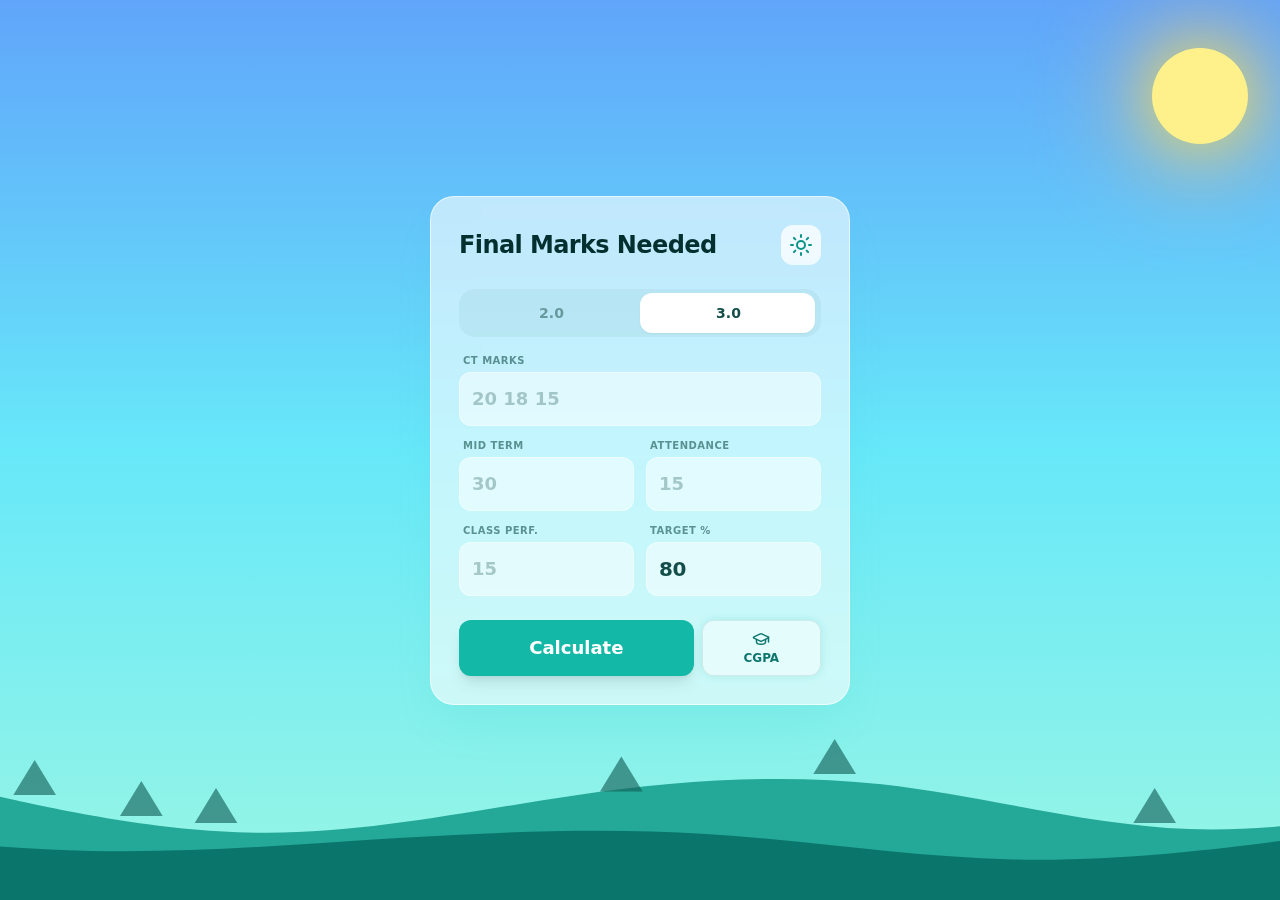
<file: index.html>
<!doctype html>
<html lang="en">
  <head>
    <meta charset="UTF-8" />
    <link rel="icon" type="image/svg+xml" href="./exam.png" />
    <!-- For Android Chrome -->
<link rel="manifest" href="./manifest.json" />

<!-- For iPhone/iPad -->
<link rel="apple-touch-icon" href="./exam.png" />
    <meta name="viewport" content="width=device-width, initial-scale=1.0" />
    <title>Marks & CGPA Calculator</title>
    <script type="module" crossorigin src="./assets/index-DgL7R6mx.js"></script>
    <link rel="stylesheet" crossorigin href="./assets/index-ob4JiF6B.css">
  </head>
  <body>
    <div id="root"></div>
  </body>
</html>
</file>
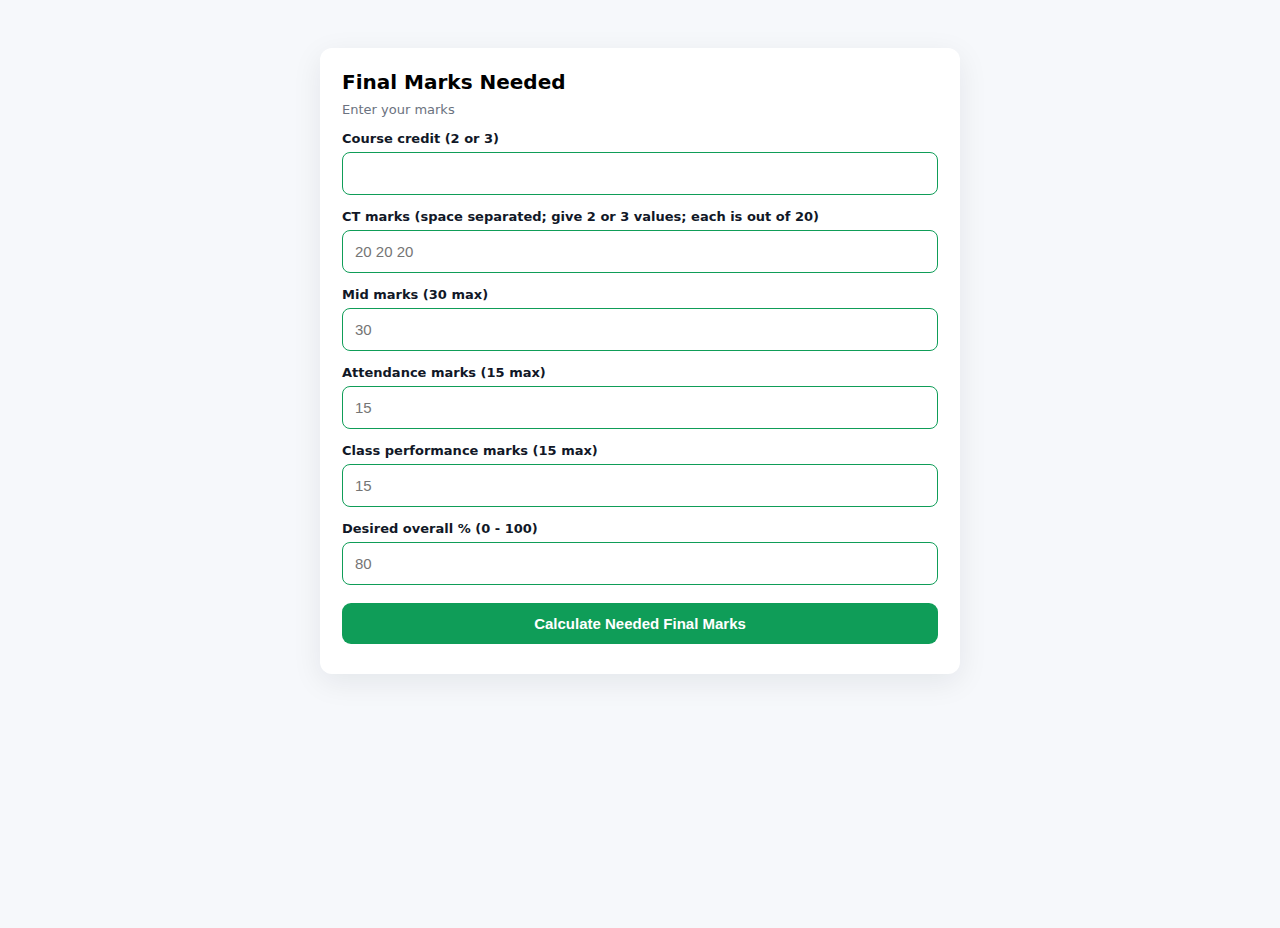
<file: Final.html>
<!DOCTYPE html>
<html lang="en">
<head>
<meta charset="utf-8" />
<meta name="viewport" content="width=device-width,initial-scale=1" />
<title>Final Marks Needed — Calculator</title>
<style>
  :root{
    --card-bg:#ffffff; --page-bg:#f6f8fb; --accent:#0f9d58;
    --muted:#6b7280;
  }
  html,body{height:100%;margin:0;background:var(--page-bg);font-family:Inter,system-ui,Segoe UI,Roboto,Arial;}
  .wrap{max-width:640px;margin:28px auto;padding:20px;}
  .card{background:var(--card-bg);border-radius:12px;padding:22px;box-shadow:0 8px 30px rgba(16,24,40,0.08);}
  h1{margin:0 0 8px;font-size:20px}
  p.lead{margin:0;color:var(--muted);font-size:13px}
  label{display:block;margin-top:14px;font-weight:600;font-size:13px;color:#111827}
  input[type="text"]{width:100%;padding:12px;border-radius:8px;border:1px solid #0f9d58;font-size:15px;margin-top:6px;box-sizing:border-box;}
  input[placeholder]{color:#ff0000}
  .small{font-size:12px;color:var(--muted);margin-top:6px}
  button{display:block;width:100%;margin-top:18px;padding:12px;border-radius:9px;border:0;background:var(--accent);color:white;font-weight:700;font-size:15px;cursor:pointer}
  button:active{transform:translateY(1px)}
  .result{margin-top:18px;background:#f3f4f6;padding:14px;border-radius:8px;color:#111827;font-weight:600}
  .muted-line{color:var(--muted);font-weight:500;font-size:13px;margin-top:8px}
  @media (max-width:420px){
    .wrap{padding:12px}
    .card{padding:16px}
    h1{font-size:18px}
  }
</style>
</head>
<body>
<div class="wrap">
  <div class="card" role="region" aria-label="Final marks calculator">
    <h1>Final Marks Needed</h1>
    <p class="lead">Enter your marks</p>

    <form id="calcForm" autocomplete="off" novalidate>
      <label>Course credit (2 or 3)</label>
      <input id="credit" type="text" inputmode="numeric" placeholder="" />

      <label>CT marks (space separated; give 2 or 3 values; each is out of 20)</label>
      <input id="ct" type="text" inputmode="decimal" placeholder="20 20 20" />

      <label>Mid marks (<span id="midHint">30</span> max)</label>
      <input id="mid" type="text" inputmode="decimal" placeholder="30" />

      <label>Attendance marks (<span id="attHint">15</span> max)</label>
      <input id="attendance" type="text" inputmode="decimal" placeholder="15" />

      <label>Class performance marks (<span id="cpHint">15</span> max)</label>
      <input id="classperf" type="text" inputmode="decimal" placeholder="15" />

      <label>Desired overall % (0 - 100)</label>
      <input id="target" type="text" inputmode="decimal" placeholder="80" />

      <button type="submit" id="calcBtn">Calculate Needed Final Marks</button>
    </form>

    <div id="result" class="result" aria-live="polite" style="display:none;"></div>
    <div class="muted-line"></div>
  </div>
</div>

<script>
(function(){
  const form = document.getElementById('calcForm');
  const inputs = Array.from(form.querySelectorAll('input'));
  const creditEl = document.getElementById('credit');
  const midHint = document.getElementById('midHint');
  const attHint = document.getElementById('attHint');
  const cpHint = document.getElementById('cpHint');
  const resultDiv = document.getElementById('result');

  // move focus on Enter; last field triggers calculation
  inputs.forEach((inp, idx) => {
    inp.addEventListener('keydown', (e) => {
      if (e.key === 'Enter') {
        e.preventDefault();
        const next = inputs[idx + 1];
        if (next) next.focus();
        else document.getElementById('calcBtn').focus(); // focus button, submit will run
      }
    });
  });

  // update hints when credit changes
  creditEl.addEventListener('input', () => {
    const c = parseInt(creditEl.value);
    if (c === 2) {
      midHint.textContent = '20';
      attHint.textContent = '10';
      cpHint.textContent = '10';
    } else {
      midHint.textContent = '30';
      attHint.textContent = '15';
      cpHint.textContent = '15';
    }
  });

  // parse CT string into numeric array (accepts commas/spaces)
  function parseCTs(str){
    if (!str) return [];
    return str.replace(/,/g,' ').trim().split(/\s+/).map(s=>parseFloat(s)).filter(n => !Number.isNaN(n));
  }

  form.addEventListener('submit', (e) => {
    e.preventDefault();
    resultDiv.style.display = 'none';
    // read values
    const credit = parseInt(creditEl.value);
    const ctArr = parseCTs(document.getElementById('ct').value);
    const midRaw = parseFloat(document.getElementById('mid').value);
    const attendanceRaw = parseFloat(document.getElementById('attendance').value);
    const classPerfRaw = parseFloat(document.getElementById('classperf').value);
    const targetRaw = parseFloat(document.getElementById('target').value);

    // basic validation
    if (![2,3].includes(credit)) { alert('Enter course credit: 2 or 3'); creditEl.focus(); return; }
    if (ctArr.length < 2) { alert('Enter at least 2 CT marks (each 0-20)'); document.getElementById('ct').focus(); return; }
    if (ctArr.some(x => typeof x !== 'number' || x < 0 || x > 20)) { alert('CT marks must be numbers between 0 and 20'); document.getElementById('ct').focus(); return; }

    const midMax = credit === 2 ? 20 : 30;
    if (Number.isNaN(midRaw) || midRaw < 0 || midRaw > midMax) { alert('Enter valid mid marks (0 - ' + midMax + ')'); document.getElementById('mid').focus(); return; }

    const attMax = credit === 2 ? 10 : 15;
    const cpMax = credit === 2 ? 10 : 15;
    if (Number.isNaN(attendanceRaw) || attendanceRaw < 0 || attendanceRaw > attMax) { alert('Enter valid attendance marks (0 - ' + attMax + ')'); document.getElementById('attendance').focus(); return; }
    if (Number.isNaN(classPerfRaw) || classPerfRaw < 0 || classPerfRaw > cpMax) { alert('Enter valid class performance marks (0 - ' + cpMax + ')'); document.getElementById('classperf').focus(); return; }

    if (Number.isNaN(targetRaw) || targetRaw < 0 || targetRaw > 100) { alert('Enter a valid desired overall % (0 - 100)'); document.getElementById('target').focus(); return; }

    // scheme values
    const finalTotal = credit === 2 ? 120 : 180;
    const finalWeightPercent = 60; // % of course
    const ctWeightPercent = 20;
    const midWeightPercent = 15;
    const attCpTotalMarks = credit === 2 ? 20 : 30; // sum of attendance + class perf marks
    const ctRawDenom = 40; // best two ct sum out of 40

    // compute CT contribution: choose best 2 (if only 2 given then they are best two)
    // If user typed more than 3 values, we only consider first 3 then pick best 2 among them.
    const ctsToConsider = ctArr.slice(0,3);
    const best2 = ctsToConsider.sort((a,b)=>b-a).slice(0,2);
    const ctSum = best2.reduce((a,b)=>a+b,0);
    const ctPercentContribution = (ctSum / ctRawDenom) * ctWeightPercent;

    // mid contribution
    const midPercentContribution = (midRaw / midMax) * midWeightPercent;

    // attendance + class performance combined contribute 5%
    const combinedAttCpPercent = ((attendanceRaw + classPerfRaw) / attCpTotalMarks) * 5;

    // total before final
    const totalBeforeFinal = ctPercentContribution + midPercentContribution + combinedAttCpPercent;

    // how much percent needed from final
    const neededPercentFromFinal = +(targetRaw - totalBeforeFinal).toFixed(6); // keep precise

    // produce result messages
    let outputHtml = '';
    outputHtml += `CT : ${best2.join(' , ')} ${ctPercentContribution.toFixed(2)}%<br>`;
    outputHtml += `Mid : ${midPercentContribution.toFixed(2)}%<br>`;
    outputHtml += `Attendance  + Class Performance : ${combinedAttCpPercent.toFixed(2)}%<br>`;
    outputHtml += `<strong>Total before final : ${totalBeforeFinal.toFixed(2)}%</strong><br><br>`;

    if (neededPercentFromFinal <= 0) {
      outputHtml += `✅ <strong>You already meet or exceed ${targetRaw}% overall.</strong> No marks required in final.`;
      resultDiv.innerHTML = outputHtml;
      resultDiv.style.display = 'block';
      resultDiv.scrollIntoView({behavior:'smooth'});
      return;
    }

    if (neededPercentFromFinal > finalWeightPercent) {
  const neededFinalMarksRaw = (neededPercentFromFinal / finalWeightPercent) * finalTotal;
  outputHtml += `⚠️ Impossible: you need <strong>${neededFinalMarksRaw.toFixed(1)} / ${finalTotal}</strong> in the final but the paper only has ${finalTotal} marks.`;
  resultDiv.innerHTML = outputHtml;
  resultDiv.style.display = 'block';
  resultDiv.scrollIntoView({behavior:'smooth'});
  return;
}


    // convert needed percent of course to raw marks in final:
    // needed_final_marks = (neededPercentFromFinal / finalWeightPercent) * finalTotal
    const neededFinalMarksRaw = (neededPercentFromFinal / finalWeightPercent) * finalTotal;
    const neededFinalMarksRawRounded = Math.ceil(neededFinalMarksRaw * 10) / 10; // one decimal and round up logically
    const neededFinalPercentOfFinal = (neededFinalMarksRaw / finalTotal) * 100;

    outputHtml += `To reach <strong>${targetRaw}%</strong> ,You need <br>`;
    outputHtml += `<strong>${neededFinalMarksRawRounded.toFixed(1)} / ${finalTotal}</strong> in the term final` ;

    resultDiv.innerHTML = outputHtml;
    resultDiv.style.display = 'block';
    resultDiv.scrollIntoView({behavior:'smooth'});
  });

})();
</script>
</body>
</html>
</file>
<file: assets/index-ob4JiF6B.css>
*,:before,:after{--tw-border-spacing-x: 0;--tw-border-spacing-y: 0;--tw-translate-x: 0;--tw-translate-y: 0;--tw-rotate: 0;--tw-skew-x: 0;--tw-skew-y: 0;--tw-scale-x: 1;--tw-scale-y: 1;--tw-pan-x: ;--tw-pan-y: ;--tw-pinch-zoom: ;--tw-scroll-snap-strictness: proximity;--tw-gradient-from-position: ;--tw-gradient-via-position: ;--tw-gradient-to-position: ;--tw-ordinal: ;--tw-slashed-zero: ;--tw-numeric-figure: ;--tw-numeric-spacing: ;--tw-numeric-fraction: ;--tw-ring-inset: ;--tw-ring-offset-width: 0px;--tw-ring-offset-color: #fff;--tw-ring-color: rgb(59 130 246 / .5);--tw-ring-offset-shadow: 0 0 #0000;--tw-ring-shadow: 0 0 #0000;--tw-shadow: 0 0 #0000;--tw-shadow-colored: 0 0 #0000;--tw-blur: ;--tw-brightness: ;--tw-contrast: ;--tw-grayscale: ;--tw-hue-rotate: ;--tw-invert: ;--tw-saturate: ;--tw-sepia: ;--tw-drop-shadow: ;--tw-backdrop-blur: ;--tw-backdrop-brightness: ;--tw-backdrop-contrast: ;--tw-backdrop-grayscale: ;--tw-backdrop-hue-rotate: ;--tw-backdrop-invert: ;--tw-backdrop-opacity: ;--tw-backdrop-saturate: ;--tw-backdrop-sepia: ;--tw-contain-size: ;--tw-contain-layout: ;--tw-contain-paint: ;--tw-contain-style: }::backdrop{--tw-border-spacing-x: 0;--tw-border-spacing-y: 0;--tw-translate-x: 0;--tw-translate-y: 0;--tw-rotate: 0;--tw-skew-x: 0;--tw-skew-y: 0;--tw-scale-x: 1;--tw-scale-y: 1;--tw-pan-x: ;--tw-pan-y: ;--tw-pinch-zoom: ;--tw-scroll-snap-strictness: proximity;--tw-gradient-from-position: ;--tw-gradient-via-position: ;--tw-gradient-to-position: ;--tw-ordinal: ;--tw-slashed-zero: ;--tw-numeric-figure: ;--tw-numeric-spacing: ;--tw-numeric-fraction: ;--tw-ring-inset: ;--tw-ring-offset-width: 0px;--tw-ring-offset-color: #fff;--tw-ring-color: rgb(59 130 246 / .5);--tw-ring-offset-shadow: 0 0 #0000;--tw-ring-shadow: 0 0 #0000;--tw-shadow: 0 0 #0000;--tw-shadow-colored: 0 0 #0000;--tw-blur: ;--tw-brightness: ;--tw-contrast: ;--tw-grayscale: ;--tw-hue-rotate: ;--tw-invert: ;--tw-saturate: ;--tw-sepia: ;--tw-drop-shadow: ;--tw-backdrop-blur: ;--tw-backdrop-brightness: ;--tw-backdrop-contrast: ;--tw-backdrop-grayscale: ;--tw-backdrop-hue-rotate: ;--tw-backdrop-invert: ;--tw-backdrop-opacity: ;--tw-backdrop-saturate: ;--tw-backdrop-sepia: ;--tw-contain-size: ;--tw-contain-layout: ;--tw-contain-paint: ;--tw-contain-style: }*,:before,:after{box-sizing:border-box;border-width:0;border-style:solid;border-color:#e5e7eb}:before,:after{--tw-content: ""}html,:host{line-height:1.5;-webkit-text-size-adjust:100%;-moz-tab-size:4;-o-tab-size:4;tab-size:4;font-family:Inter,system-ui,sans-serif;font-feature-settings:normal;font-variation-settings:normal;-webkit-tap-highlight-color:transparent}body{margin:0;line-height:inherit}hr{height:0;color:inherit;border-top-width:1px}abbr:where([title]){-webkit-text-decoration:underline dotted;text-decoration:underline dotted}h1,h2,h3,h4,h5,h6{font-size:inherit;font-weight:inherit}a{color:inherit;text-decoration:inherit}b,strong{font-weight:bolder}code,kbd,samp,pre{font-family:ui-monospace,SFMono-Regular,Menlo,Monaco,Consolas,Liberation Mono,Courier New,monospace;font-feature-settings:normal;font-variation-settings:normal;font-size:1em}small{font-size:80%}sub,sup{font-size:75%;line-height:0;position:relative;vertical-align:baseline}sub{bottom:-.25em}sup{top:-.5em}table{text-indent:0;border-color:inherit;border-collapse:collapse}button,input,optgroup,select,textarea{font-family:inherit;font-feature-settings:inherit;font-variation-settings:inherit;font-size:100%;font-weight:inherit;line-height:inherit;letter-spacing:inherit;color:inherit;margin:0;padding:0}button,select{text-transform:none}button,input:where([type=button]),input:where([type=reset]),input:where([type=submit]){-webkit-appearance:button;background-color:transparent;background-image:none}:-moz-focusring{outline:auto}:-moz-ui-invalid{box-shadow:none}progress{vertical-align:baseline}::-webkit-inner-spin-button,::-webkit-outer-spin-button{height:auto}[type=search]{-webkit-appearance:textfield;outline-offset:-2px}::-webkit-search-decoration{-webkit-appearance:none}::-webkit-file-upload-button{-webkit-appearance:button;font:inherit}summary{display:list-item}blockquote,dl,dd,h1,h2,h3,h4,h5,h6,hr,figure,p,pre{margin:0}fieldset{margin:0;padding:0}legend{padding:0}ol,ul,menu{list-style:none;margin:0;padding:0}dialog{padding:0}textarea{resize:vertical}input::-moz-placeholder,textarea::-moz-placeholder{opacity:1;color:#9ca3af}input::placeholder,textarea::placeholder{opacity:1;color:#9ca3af}button,[role=button]{cursor:pointer}:disabled{cursor:default}img,svg,video,canvas,audio,iframe,embed,object{display:block;vertical-align:middle}img,video{max-width:100%;height:auto}[hidden]:where(:not([hidden=until-found])){display:none}.pointer-events-none{pointer-events:none}.fixed{position:fixed}.absolute{position:absolute}.relative{position:relative}.inset-0{inset:0}.-left-10{left:-2.5rem}.-right-10{right:-2.5rem}.bottom-0{bottom:0}.bottom-1{bottom:.25rem}.bottom-32{bottom:8rem}.left-0{left:0}.left-1\/2{left:50%}.left-10{left:2.5rem}.right-0{right:0}.right-8{right:2rem}.top-0{top:0}.top-1{top:.25rem}.top-1\.5{top:.375rem}.top-1\/2{top:50%}.top-12{top:3rem}.-z-10{z-index:-10}.z-0{z-index:0}.z-10{z-index:10}.z-20{z-index:20}.z-50{z-index:50}.z-\[60\]{z-index:60}.my-2{margin-top:.5rem;margin-bottom:.5rem}.my-auto{margin-top:auto;margin-bottom:auto}.mb-1{margin-bottom:.25rem}.mb-4{margin-bottom:1rem}.mb-6{margin-bottom:1.5rem}.mt-1{margin-top:.25rem}.mt-2{margin-top:.5rem}.mt-6{margin-top:1.5rem}.block{display:block}.flex{display:flex}.grid{display:grid}.hidden{display:none}.h-1\.5{height:.375rem}.h-24{height:6rem}.h-3{height:.75rem}.h-32{height:8rem}.h-4{height:1rem}.h-48{height:12rem}.h-56{height:14rem}.h-64{height:16rem}.h-8{height:2rem}.h-\[1px\]{height:1px}.h-\[2px\]{height:2px}.h-full{height:100%}.h-px{height:1px}.min-h-\[100dvh\]{min-height:100dvh}.min-h-\[500px\]{min-height:500px}.w-1{width:.25rem}.w-1\.5{width:.375rem}.w-20{width:5rem}.w-24{width:6rem}.w-32{width:8rem}.w-4{width:1rem}.w-48{width:12rem}.w-6{width:1.5rem}.w-64{width:16rem}.w-\[120\%\]{width:120%}.w-\[2px\]{width:2px}.w-full{width:100%}.w-px{width:1px}.max-w-\[420px\]{max-width:420px}.flex-1{flex:1 1 0%}.flex-\[2\]{flex:2}.-translate-x-1\/2{--tw-translate-x: -50%;transform:translate(var(--tw-translate-x),var(--tw-translate-y)) rotate(var(--tw-rotate)) skew(var(--tw-skew-x)) skewY(var(--tw-skew-y)) scaleX(var(--tw-scale-x)) scaleY(var(--tw-scale-y))}.-translate-y-1\/2{--tw-translate-y: -50%;transform:translate(var(--tw-translate-x),var(--tw-translate-y)) rotate(var(--tw-rotate)) skew(var(--tw-skew-x)) skewY(var(--tw-skew-y)) scaleX(var(--tw-scale-x)) scaleY(var(--tw-scale-y))}.transform{transform:translate(var(--tw-translate-x),var(--tw-translate-y)) rotate(var(--tw-rotate)) skew(var(--tw-skew-x)) skewY(var(--tw-skew-y)) scaleX(var(--tw-scale-x)) scaleY(var(--tw-scale-y))}@keyframes pulse{50%{opacity:.5}}.animate-pulse{animation:pulse 2s cubic-bezier(.4,0,.6,1) infinite}.cursor-pointer{cursor:pointer}.appearance-none{-webkit-appearance:none;-moz-appearance:none;appearance:none}.grid-cols-2{grid-template-columns:repeat(2,minmax(0,1fr))}.flex-col{flex-direction:column}.items-start{align-items:flex-start}.items-center{align-items:center}.justify-center{justify-content:center}.justify-between{justify-content:space-between}.gap-0\.5{gap:.125rem}.gap-1\.5{gap:.375rem}.gap-2{gap:.5rem}.gap-3{gap:.75rem}.space-y-2>:not([hidden])~:not([hidden]){--tw-space-y-reverse: 0;margin-top:calc(.5rem * calc(1 - var(--tw-space-y-reverse)));margin-bottom:calc(.5rem * var(--tw-space-y-reverse))}.space-y-3>:not([hidden])~:not([hidden]){--tw-space-y-reverse: 0;margin-top:calc(.75rem * calc(1 - var(--tw-space-y-reverse)));margin-bottom:calc(.75rem * var(--tw-space-y-reverse))}.space-y-4>:not([hidden])~:not([hidden]){--tw-space-y-reverse: 0;margin-top:calc(1rem * calc(1 - var(--tw-space-y-reverse)));margin-bottom:calc(1rem * var(--tw-space-y-reverse))}.space-y-6>:not([hidden])~:not([hidden]){--tw-space-y-reverse: 0;margin-top:calc(1.5rem * calc(1 - var(--tw-space-y-reverse)));margin-bottom:calc(1.5rem * var(--tw-space-y-reverse))}.overflow-hidden{overflow:hidden}.overflow-y-auto{overflow-y:auto}.rounded-2xl{border-radius:1rem}.rounded-\[24px\]{border-radius:24px}.rounded-full{border-radius:9999px}.rounded-lg{border-radius:.5rem}.rounded-md{border-radius:.375rem}.rounded-xl{border-radius:.75rem}.rounded-br-md{border-bottom-right-radius:.375rem}.rounded-tl-xl{border-top-left-radius:.75rem}.border{border-width:1px}.border-t{border-top-width:1px}.border-dashed{border-style:dashed}.border-emerald-500\/20{border-color:#10b98133}.border-red-500\/20{border-color:#ef444433}.border-teal-900\/10{border-color:#134e4a1a}.border-teal-900\/20{border-color:#134e4a33}.border-teal-900\/5{border-color:#134e4a0d}.border-white\/10{border-color:#ffffff1a}.border-white\/20{border-color:#fff3}.border-white\/40{border-color:#fff6}.border-white\/5{border-color:#ffffff0d}.border-white\/50{border-color:#ffffff80}.border-white\/60{border-color:#fff9}.bg-amber-300{--tw-bg-opacity: 1;background-color:rgb(252 211 77 / var(--tw-bg-opacity, 1))}.bg-amber-500{--tw-bg-opacity: 1;background-color:rgb(245 158 11 / var(--tw-bg-opacity, 1))}.bg-amber-600{--tw-bg-opacity: 1;background-color:rgb(217 119 6 / var(--tw-bg-opacity, 1))}.bg-amber-700\/90{background-color:#b45309e6}.bg-black\/20{background-color:#0003}.bg-black\/40{background-color:#0006}.bg-blue-200\/40{background-color:#bfdbfe66}.bg-blue-600{--tw-bg-opacity: 1;background-color:rgb(37 99 235 / var(--tw-bg-opacity, 1))}.bg-current{background-color:currentColor}.bg-emerald-500\/10{background-color:#10b9811a}.bg-indigo-950\/50{background-color:#1e1b4b80}.bg-orange-200\/60{background-color:#fed7aa99}.bg-orange-300\/30{background-color:#fdba744d}.bg-orange-900\/90{background-color:#7c2d12e6}.bg-red-500\/10{background-color:#ef44441a}.bg-rose-500\/20{background-color:#f43f5e33}.bg-slate-700{--tw-bg-opacity: 1;background-color:rgb(51 65 85 / var(--tw-bg-opacity, 1))}.bg-slate-800{--tw-bg-opacity: 1;background-color:rgb(30 41 59 / var(--tw-bg-opacity, 1))}.bg-slate-900\/20{background-color:#0f172a33}.bg-stone-500\/60{background-color:#78716c99}.bg-stone-800\/70{background-color:#292524b3}.bg-teal-100{--tw-bg-opacity: 1;background-color:rgb(204 251 241 / var(--tw-bg-opacity, 1))}.bg-teal-500{--tw-bg-opacity: 1;background-color:rgb(20 184 166 / var(--tw-bg-opacity, 1))}.bg-teal-600{--tw-bg-opacity: 1;background-color:rgb(13 148 136 / var(--tw-bg-opacity, 1))}.bg-teal-900\/10{background-color:#134e4a1a}.bg-teal-900\/5{background-color:#134e4a0d}.bg-transparent{background-color:transparent}.bg-white{--tw-bg-opacity: 1;background-color:rgb(255 255 255 / var(--tw-bg-opacity, 1))}.bg-white\/10{background-color:#ffffff1a}.bg-white\/40{background-color:#fff6}.bg-white\/5{background-color:#ffffff0d}.bg-white\/50{background-color:#ffffff80}.bg-white\/60{background-color:#fff9}.bg-yellow-200{--tw-bg-opacity: 1;background-color:rgb(254 240 138 / var(--tw-bg-opacity, 1))}.bg-gradient-to-b{background-image:linear-gradient(to bottom,var(--tw-gradient-stops))}.bg-gradient-to-br{background-image:linear-gradient(to bottom right,var(--tw-gradient-stops))}.bg-gradient-to-t{background-image:linear-gradient(to top,var(--tw-gradient-stops))}.from-blue-400{--tw-gradient-from: #60a5fa var(--tw-gradient-from-position);--tw-gradient-to: rgb(96 165 250 / 0) var(--tw-gradient-to-position);--tw-gradient-stops: var(--tw-gradient-from), var(--tw-gradient-to)}.from-blue-500\/10{--tw-gradient-from: rgb(59 130 246 / .1) var(--tw-gradient-from-position);--tw-gradient-to: rgb(59 130 246 / 0) var(--tw-gradient-to-position);--tw-gradient-stops: var(--tw-gradient-from), var(--tw-gradient-to)}.from-gray-900{--tw-gradient-from: #111827 var(--tw-gradient-from-position);--tw-gradient-to: rgb(17 24 39 / 0) var(--tw-gradient-to-position);--tw-gradient-stops: var(--tw-gradient-from), var(--tw-gradient-to)}.from-gray-950{--tw-gradient-from: #030712 var(--tw-gradient-from-position);--tw-gradient-to: rgb(3 7 18 / 0) var(--tw-gradient-to-position);--tw-gradient-stops: var(--tw-gradient-from), var(--tw-gradient-to)}.from-indigo-950{--tw-gradient-from: #1e1b4b var(--tw-gradient-from-position);--tw-gradient-to: rgb(30 27 75 / 0) var(--tw-gradient-to-position);--tw-gradient-stops: var(--tw-gradient-from), var(--tw-gradient-to)}.from-red-600{--tw-gradient-from: #dc2626 var(--tw-gradient-from-position);--tw-gradient-to: rgb(220 38 38 / 0) var(--tw-gradient-to-position);--tw-gradient-stops: var(--tw-gradient-from), var(--tw-gradient-to)}.via-cyan-300{--tw-gradient-to: rgb(103 232 249 / 0) var(--tw-gradient-to-position);--tw-gradient-stops: var(--tw-gradient-from), #67e8f9 var(--tw-gradient-via-position), var(--tw-gradient-to)}.via-orange-500{--tw-gradient-to: rgb(249 115 22 / 0) var(--tw-gradient-to-position);--tw-gradient-stops: var(--tw-gradient-from), #f97316 var(--tw-gradient-via-position), var(--tw-gradient-to)}.via-purple-900{--tw-gradient-to: rgb(88 28 135 / 0) var(--tw-gradient-to-position);--tw-gradient-stops: var(--tw-gradient-from), #581c87 var(--tw-gradient-via-position), var(--tw-gradient-to)}.via-slate-800{--tw-gradient-to: rgb(30 41 59 / 0) var(--tw-gradient-to-position);--tw-gradient-stops: var(--tw-gradient-from), #1e293b var(--tw-gradient-via-position), var(--tw-gradient-to)}.via-slate-900{--tw-gradient-to: rgb(15 23 42 / 0) var(--tw-gradient-to-position);--tw-gradient-stops: var(--tw-gradient-from), #0f172a var(--tw-gradient-via-position), var(--tw-gradient-to)}.to-amber-300{--tw-gradient-to: #fcd34d var(--tw-gradient-to-position)}.to-amber-700{--tw-gradient-to: #b45309 var(--tw-gradient-to-position)}.to-black{--tw-gradient-to: #000 var(--tw-gradient-to-position)}.to-teal-200{--tw-gradient-to: #99f6e4 var(--tw-gradient-to-position)}.to-transparent{--tw-gradient-to: transparent var(--tw-gradient-to-position)}.p-1{padding:.25rem}.p-2{padding:.5rem}.p-3{padding:.75rem}.p-4{padding:1rem}.p-6{padding:1.5rem}.px-2{padding-left:.5rem;padding-right:.5rem}.px-4{padding-left:1rem;padding-right:1rem}.py-1{padding-top:.25rem;padding-bottom:.25rem}.py-12{padding-top:3rem;padding-bottom:3rem}.py-2\.5{padding-top:.625rem;padding-bottom:.625rem}.py-3{padding-top:.75rem;padding-bottom:.75rem}.py-3\.5{padding-top:.875rem;padding-bottom:.875rem}.py-4{padding-top:1rem;padding-bottom:1rem}.pb-2{padding-bottom:.5rem}.pl-1{padding-left:.25rem}.pt-2{padding-top:.5rem}.pt-6{padding-top:1.5rem}.font-sans{font-family:Inter,system-ui,sans-serif}.text-2xl{font-size:1.5rem;line-height:2rem}.text-5xl{font-size:3rem;line-height:1}.text-\[10px\]{font-size:10px}.text-\[8px\]{font-size:8px}.text-\[9px\]{font-size:9px}.text-base{font-size:1rem;line-height:1.5rem}.text-lg{font-size:1.125rem;line-height:1.75rem}.text-sm{font-size:.875rem;line-height:1.25rem}.text-xl{font-size:1.25rem;line-height:1.75rem}.text-xs{font-size:.75rem;line-height:1rem}.font-black{font-weight:900}.font-bold{font-weight:700}.font-medium{font-weight:500}.uppercase{text-transform:uppercase}.leading-relaxed{line-height:1.625}.tracking-tight{letter-spacing:-.025em}.tracking-tighter{letter-spacing:-.05em}.tracking-wide{letter-spacing:.025em}.tracking-wider{letter-spacing:.05em}.tracking-widest{letter-spacing:.1em}.text-amber-300{--tw-text-opacity: 1;color:rgb(252 211 77 / var(--tw-text-opacity, 1))}.text-amber-50{--tw-text-opacity: 1;color:rgb(255 251 235 / var(--tw-text-opacity, 1))}.text-blue-300{--tw-text-opacity: 1;color:rgb(147 197 253 / var(--tw-text-opacity, 1))}.text-emerald-600{--tw-text-opacity: 1;color:rgb(5 150 105 / var(--tw-text-opacity, 1))}.text-indigo-950{--tw-text-opacity: 1;color:rgb(30 27 75 / var(--tw-text-opacity, 1))}.text-red-400{--tw-text-opacity: 1;color:rgb(248 113 113 / var(--tw-text-opacity, 1))}.text-red-500{--tw-text-opacity: 1;color:rgb(239 68 68 / var(--tw-text-opacity, 1))}.text-slate-200{--tw-text-opacity: 1;color:rgb(226 232 240 / var(--tw-text-opacity, 1))}.text-slate-300{--tw-text-opacity: 1;color:rgb(203 213 225 / var(--tw-text-opacity, 1))}.text-slate-400{--tw-text-opacity: 1;color:rgb(148 163 184 / var(--tw-text-opacity, 1))}.text-slate-500{--tw-text-opacity: 1;color:rgb(100 116 139 / var(--tw-text-opacity, 1))}.text-teal-600{--tw-text-opacity: 1;color:rgb(13 148 136 / var(--tw-text-opacity, 1))}.text-teal-700{--tw-text-opacity: 1;color:rgb(15 118 110 / var(--tw-text-opacity, 1))}.text-teal-800{--tw-text-opacity: 1;color:rgb(17 94 89 / var(--tw-text-opacity, 1))}.text-teal-800\/70{color:#115e59b3}.text-teal-800\/80{color:#115e59cc}.text-teal-900{--tw-text-opacity: 1;color:rgb(19 78 74 / var(--tw-text-opacity, 1))}.text-teal-900\/50{color:#134e4a80}.text-teal-900\/60{color:#134e4a99}.text-teal-950{--tw-text-opacity: 1;color:rgb(4 47 46 / var(--tw-text-opacity, 1))}.text-white{--tw-text-opacity: 1;color:rgb(255 255 255 / var(--tw-text-opacity, 1))}.text-white\/50{color:#ffffff80}.text-white\/60{color:#fff9}.text-white\/70{color:#ffffffb3}.text-white\/90{color:#ffffffe6}.opacity-10{opacity:.1}.opacity-40{opacity:.4}.opacity-60{opacity:.6}.mix-blend-overlay{mix-blend-mode:overlay}.shadow-2xl{--tw-shadow: 0 25px 50px -12px rgb(0 0 0 / .25);--tw-shadow-colored: 0 25px 50px -12px var(--tw-shadow-color);box-shadow:var(--tw-ring-offset-shadow, 0 0 #0000),var(--tw-ring-shadow, 0 0 #0000),var(--tw-shadow)}.shadow-\[0_0_10px_rgba\(20\,184\,166\,0\.2\)\]{--tw-shadow: 0 0 10px rgba(20,184,166,.2);--tw-shadow-colored: 0 0 10px var(--tw-shadow-color);box-shadow:var(--tw-ring-offset-shadow, 0 0 #0000),var(--tw-ring-shadow, 0 0 #0000),var(--tw-shadow)}.shadow-\[0_0_10px_rgba\(255\,255\,255\,0\.2\)\]{--tw-shadow: 0 0 10px rgba(255,255,255,.2);--tw-shadow-colored: 0 0 10px var(--tw-shadow-color);box-shadow:var(--tw-ring-offset-shadow, 0 0 #0000),var(--tw-ring-shadow, 0 0 #0000),var(--tw-shadow)}.shadow-\[0_0_12px_rgba\(251\,191\,36\,1\)\]{--tw-shadow: 0 0 12px rgba(251,191,36,1);--tw-shadow-colored: 0 0 12px var(--tw-shadow-color);box-shadow:var(--tw-ring-offset-shadow, 0 0 #0000),var(--tw-ring-shadow, 0 0 #0000),var(--tw-shadow)}.shadow-\[0_0_60px_rgba\(239\,68\,68\,0\.6\)\]{--tw-shadow: 0 0 60px rgba(239,68,68,.6);--tw-shadow-colored: 0 0 60px var(--tw-shadow-color);box-shadow:var(--tw-ring-offset-shadow, 0 0 #0000),var(--tw-ring-shadow, 0 0 #0000),var(--tw-shadow)}.shadow-\[0_0_60px_rgba\(253\,224\,71\,0\.8\)\]{--tw-shadow: 0 0 60px rgba(253,224,71,.8);--tw-shadow-colored: 0 0 60px var(--tw-shadow-color);box-shadow:var(--tw-ring-offset-shadow, 0 0 #0000),var(--tw-ring-shadow, 0 0 #0000),var(--tw-shadow)}.shadow-\[0_0_6px_rgba\(255\,255\,255\,0\.9\)\]{--tw-shadow: 0 0 6px rgba(255,255,255,.9);--tw-shadow-colored: 0 0 6px var(--tw-shadow-color);box-shadow:var(--tw-ring-offset-shadow, 0 0 #0000),var(--tw-ring-shadow, 0 0 #0000),var(--tw-shadow)}.shadow-lg{--tw-shadow: 0 10px 15px -3px rgb(0 0 0 / .1), 0 4px 6px -4px rgb(0 0 0 / .1);--tw-shadow-colored: 0 10px 15px -3px var(--tw-shadow-color), 0 4px 6px -4px var(--tw-shadow-color);box-shadow:var(--tw-ring-offset-shadow, 0 0 #0000),var(--tw-ring-shadow, 0 0 #0000),var(--tw-shadow)}.shadow-sm{--tw-shadow: 0 1px 2px 0 rgb(0 0 0 / .05);--tw-shadow-colored: 0 1px 2px 0 var(--tw-shadow-color);box-shadow:var(--tw-ring-offset-shadow, 0 0 #0000),var(--tw-ring-shadow, 0 0 #0000),var(--tw-shadow)}.shadow-purple-900\/20{--tw-shadow-color: rgb(88 28 135 / .2);--tw-shadow: var(--tw-shadow-colored)}.shadow-teal-500\/10{--tw-shadow-color: rgb(20 184 166 / .1);--tw-shadow: var(--tw-shadow-colored)}.outline-none{outline:2px solid transparent;outline-offset:2px}.ring-2{--tw-ring-offset-shadow: var(--tw-ring-inset) 0 0 0 var(--tw-ring-offset-width) var(--tw-ring-offset-color);--tw-ring-shadow: var(--tw-ring-inset) 0 0 0 calc(2px + var(--tw-ring-offset-width)) var(--tw-ring-color);box-shadow:var(--tw-ring-offset-shadow),var(--tw-ring-shadow),var(--tw-shadow, 0 0 #0000)}.ring-blue-400\/30{--tw-ring-color: rgb(96 165 250 / .3)}.blur-2xl{--tw-blur: blur(40px);filter:var(--tw-blur) var(--tw-brightness) var(--tw-contrast) var(--tw-grayscale) var(--tw-hue-rotate) var(--tw-invert) var(--tw-saturate) var(--tw-sepia) var(--tw-drop-shadow)}.blur-3xl{--tw-blur: blur(64px);filter:var(--tw-blur) var(--tw-brightness) var(--tw-contrast) var(--tw-grayscale) var(--tw-hue-rotate) var(--tw-invert) var(--tw-saturate) var(--tw-sepia) var(--tw-drop-shadow)}.blur-\[0\.5px\]{--tw-blur: blur(.5px);filter:var(--tw-blur) var(--tw-brightness) var(--tw-contrast) var(--tw-grayscale) var(--tw-hue-rotate) var(--tw-invert) var(--tw-saturate) var(--tw-sepia) var(--tw-drop-shadow)}.blur-\[1px\]{--tw-blur: blur(1px);filter:var(--tw-blur) var(--tw-brightness) var(--tw-contrast) var(--tw-grayscale) var(--tw-hue-rotate) var(--tw-invert) var(--tw-saturate) var(--tw-sepia) var(--tw-drop-shadow)}.blur-\[2px\]{--tw-blur: blur(2px);filter:var(--tw-blur) var(--tw-brightness) var(--tw-contrast) var(--tw-grayscale) var(--tw-hue-rotate) var(--tw-invert) var(--tw-saturate) var(--tw-sepia) var(--tw-drop-shadow)}.filter{filter:var(--tw-blur) var(--tw-brightness) var(--tw-contrast) var(--tw-grayscale) var(--tw-hue-rotate) var(--tw-invert) var(--tw-saturate) var(--tw-sepia) var(--tw-drop-shadow)}.backdrop-blur-sm{--tw-backdrop-blur: blur(4px);-webkit-backdrop-filter:var(--tw-backdrop-blur) var(--tw-backdrop-brightness) var(--tw-backdrop-contrast) var(--tw-backdrop-grayscale) var(--tw-backdrop-hue-rotate) var(--tw-backdrop-invert) var(--tw-backdrop-opacity) var(--tw-backdrop-saturate) var(--tw-backdrop-sepia);backdrop-filter:var(--tw-backdrop-blur) var(--tw-backdrop-brightness) var(--tw-backdrop-contrast) var(--tw-backdrop-grayscale) var(--tw-backdrop-hue-rotate) var(--tw-backdrop-invert) var(--tw-backdrop-opacity) var(--tw-backdrop-saturate) var(--tw-backdrop-sepia)}.backdrop-blur-xl{--tw-backdrop-blur: blur(24px);-webkit-backdrop-filter:var(--tw-backdrop-blur) var(--tw-backdrop-brightness) var(--tw-backdrop-contrast) var(--tw-backdrop-grayscale) var(--tw-backdrop-hue-rotate) var(--tw-backdrop-invert) var(--tw-backdrop-opacity) var(--tw-backdrop-saturate) var(--tw-backdrop-sepia);backdrop-filter:var(--tw-backdrop-blur) var(--tw-backdrop-brightness) var(--tw-backdrop-contrast) var(--tw-backdrop-grayscale) var(--tw-backdrop-hue-rotate) var(--tw-backdrop-invert) var(--tw-backdrop-opacity) var(--tw-backdrop-saturate) var(--tw-backdrop-sepia)}.transition{transition-property:color,background-color,border-color,text-decoration-color,fill,stroke,opacity,box-shadow,transform,filter,backdrop-filter;transition-timing-function:cubic-bezier(.4,0,.2,1);transition-duration:.15s}.transition-all{transition-property:all;transition-timing-function:cubic-bezier(.4,0,.2,1);transition-duration:.15s}.transition-colors{transition-property:color,background-color,border-color,text-decoration-color,fill,stroke;transition-timing-function:cubic-bezier(.4,0,.2,1);transition-duration:.15s}.transition-opacity{transition-property:opacity;transition-timing-function:cubic-bezier(.4,0,.2,1);transition-duration:.15s}.duration-100{transition-duration:.1s}.duration-1000{transition-duration:1s}.duration-700{transition-duration:.7s}html{scroll-behavior:smooth}body{margin:0;-webkit-font-smoothing:antialiased;-moz-osx-font-smoothing:grayscale}.placeholder\:text-teal-900\/30::-moz-placeholder{color:#134e4a4d}.placeholder\:text-teal-900\/30::placeholder{color:#134e4a4d}.placeholder\:text-white\/20::-moz-placeholder{color:#fff3}.placeholder\:text-white\/20::placeholder{color:#fff3}.focus-within\:border-teal-400:focus-within{--tw-border-opacity: 1;border-color:rgb(45 212 191 / var(--tw-border-opacity, 1))}.focus-within\:border-white\/40:focus-within{border-color:#fff6}.focus-within\:bg-white:focus-within{--tw-bg-opacity: 1;background-color:rgb(255 255 255 / var(--tw-bg-opacity, 1))}.focus-within\:bg-white\/10:focus-within{background-color:#ffffff1a}.focus-within\:ring-4:focus-within{--tw-ring-offset-shadow: var(--tw-ring-inset) 0 0 0 var(--tw-ring-offset-width) var(--tw-ring-offset-color);--tw-ring-shadow: var(--tw-ring-inset) 0 0 0 calc(4px + var(--tw-ring-offset-width)) var(--tw-ring-color);box-shadow:var(--tw-ring-offset-shadow),var(--tw-ring-shadow),var(--tw-shadow, 0 0 #0000)}.focus-within\:ring-teal-400\/20:focus-within{--tw-ring-color: rgb(45 212 191 / .2)}.focus-within\:ring-white\/10:focus-within{--tw-ring-color: rgb(255 255 255 / .1)}.hover\:bg-teal-50:hover{--tw-bg-opacity: 1;background-color:rgb(240 253 250 / var(--tw-bg-opacity, 1))}.hover\:bg-teal-700:hover{--tw-bg-opacity: 1;background-color:rgb(15 118 110 / var(--tw-bg-opacity, 1))}.hover\:bg-white:hover{--tw-bg-opacity: 1;background-color:rgb(255 255 255 / var(--tw-bg-opacity, 1))}.hover\:bg-white\/10:hover{background-color:#ffffff1a}.hover\:bg-white\/20:hover{background-color:#fff3}.hover\:bg-white\/5:hover{background-color:#ffffff0d}.hover\:bg-white\/50:hover{background-color:#ffffff80}.hover\:text-red-500:hover{--tw-text-opacity: 1;color:rgb(239 68 68 / var(--tw-text-opacity, 1))}.focus\:border-amber-400:focus{--tw-border-opacity: 1;border-color:rgb(251 191 36 / var(--tw-border-opacity, 1))}.focus\:border-blue-400:focus{--tw-border-opacity: 1;border-color:rgb(96 165 250 / var(--tw-border-opacity, 1))}.focus\:border-teal-400:focus{--tw-border-opacity: 1;border-color:rgb(45 212 191 / var(--tw-border-opacity, 1))}.focus\:bg-indigo-900\/50:focus{background-color:#312e8180}.focus\:bg-white\/10:focus{background-color:#ffffff1a}.focus\:bg-white\/80:focus{background-color:#fffc}.focus\:ring-4:focus{--tw-ring-offset-shadow: var(--tw-ring-inset) 0 0 0 var(--tw-ring-offset-width) var(--tw-ring-offset-color);--tw-ring-shadow: var(--tw-ring-inset) 0 0 0 calc(4px + var(--tw-ring-offset-width)) var(--tw-ring-color);box-shadow:var(--tw-ring-offset-shadow),var(--tw-ring-shadow),var(--tw-shadow, 0 0 #0000)}.focus\:ring-amber-400\/20:focus{--tw-ring-color: rgb(251 191 36 / .2)}.focus\:ring-blue-400\/20:focus{--tw-ring-color: rgb(96 165 250 / .2)}.focus\:ring-teal-400\/20:focus{--tw-ring-color: rgb(45 212 191 / .2)}@media(min-width:640px){.sm\:p-7{padding:1.75rem}}
</file>
